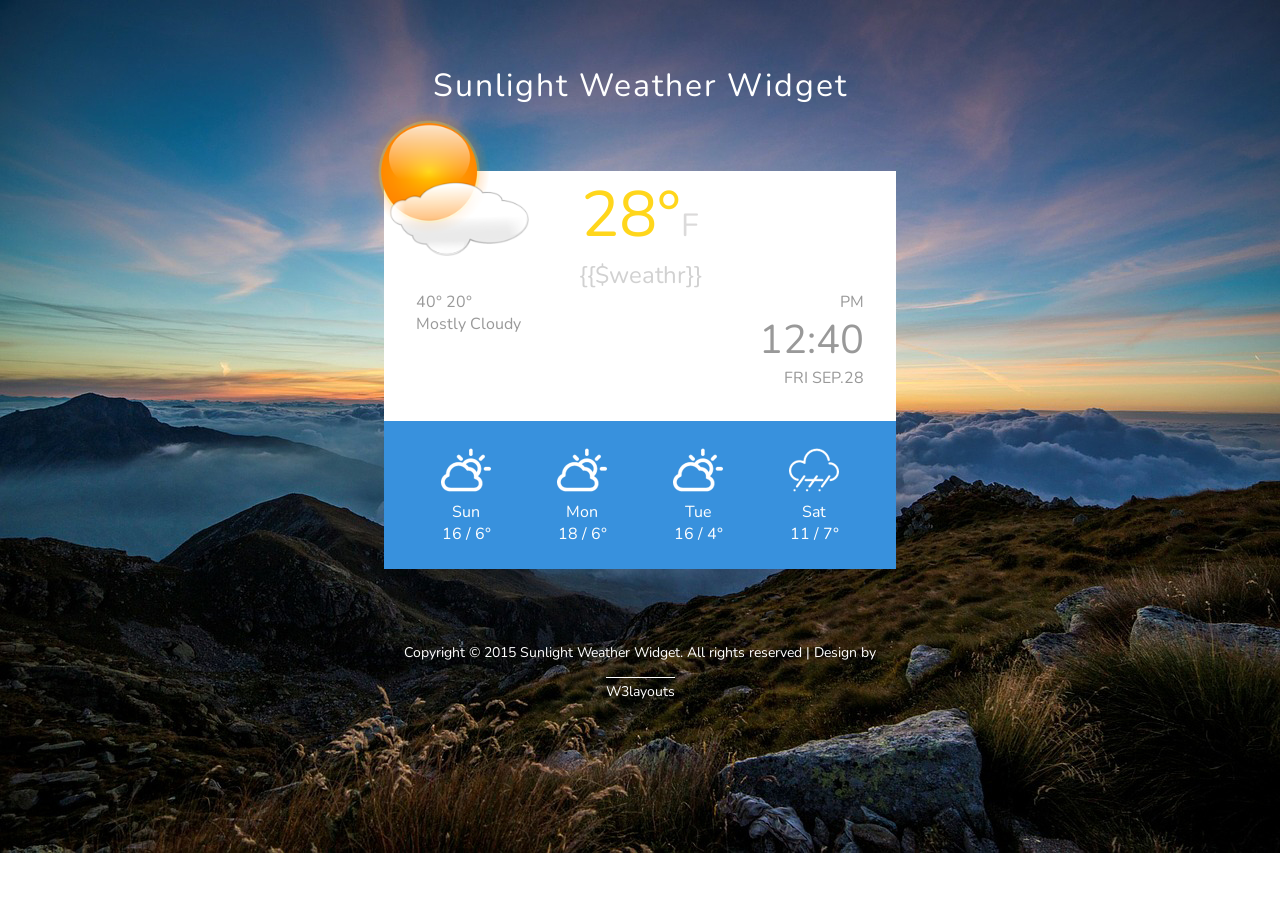
<file: WeatherManager/public/sunlight_weather_widget (1)/web/index.html>
<!--
Author: W3layouts
Author URL: http://w3layouts.com
License: Creative Commons Attribution 3.0 Unported
License URL: http://creativecommons.org/licenses/by/3.0/
-->
<!DOCTYPE html>
<html>
<head>
<title>Sunlight Weather Widget Flat Responsive Widget Template :: w3layouts</title>
<!-- for-mobile-apps -->
<meta name="viewport" content="width=device-width, initial-scale=1">
<meta http-equiv="Content-Type" content="text/html; charset=utf-8" />
<meta name="keywords" content="Sunlight Weather Widget Responsive web template, Bootstrap Web Templates, Flat Web Templates, Andriod Compatible web template,
Smartphone Compatible web template, free webdesigns for Nokia, Samsung, LG, SonyErricsson, Motorola web design" />
<script type="application/x-javascript"> addEventListener("load", function() { setTimeout(hideURLbar, 0); }, false);
		function hideURLbar(){ window.scrollTo(0,1); } </script>
<!-- //for-mobile-apps -->
<link href="css/style.css" rel="stylesheet" type="text/css" media="all" />
<link href='//fonts.googleapis.com/css?family=Nunito:400,300,700' rel='stylesheet' type='text/css'>
</head>
<body>
	<!-- main -->
		<div class="main">
			<h1>Sunlight Weather Widget</h1>
			<div class="main-grid1">
				<div class="main-grid1-pos">
					<span> </span>
				</div>
				<h2>28<sup class="degree">°</sup><span>F</span></h2>
				<p>{{$weathr}}</p>
				<div class="main-grid1-grids">
					<div class="main-grid1-grid-left">
						<p>40<sup class="degree">°</sup> 20<sup class="degree">°</sup></p>
						<h3>Mostly Cloudy</h3>
					</div>
					<div class="main-grid1-grid-right">
						<p>PM<span>12:40</span>FRI SEP.28</p>
					</div>
					<div class="clear"> </div>
				</div>
			</div>
			<div class="main-grid2">
				<div class="main-grid2-left">
					<img src="images/cloudy.png" alt=" " class="img-responsive" />
					<p>Sun <span>16 / 6<sup class="degree">°</sup></span></p>
				</div>
				<div class="main-grid2-left">
					<img src="images/cloudy.png" alt=" " class="img-responsive" />
					<p>Mon <span>18 / 6<sup class="degree">°</sup></span></p>
				</div>
				<div class="main-grid2-left">
					<img src="images/cloudy.png" alt=" " class="img-responsive" />
					<p>Tue <span>16 / 4<sup class="degree">°</sup></span></p>
				</div>
				<div class="main-grid2-left">
					<img src="images/2.png" alt=" " class="img-responsive" />
					<p>Sat <span>11 / 7<sup class="degree">°</sup></span></p>
				</div>
				<div class="clear"> </div>
			</div>
			<div class="footer">
				<p>Copyright © 2015 Sunlight Weather Widget. All rights reserved | Design by <a href="http://w3layouts.com">W3layouts</a></p>
			</div>
		</div>
</body>
</html>
</file>
<file: WeatherManager/public/sunlight_weather_widget (1)/web/css/style.css>
/*--
Author: W3layouts
Author URL: http://w3layouts.com
License: Creative Commons Attribution 3.0 Unported
License URL: http://creativecommons.org/licenses/by/3.0/
--*/
/* reset */
html,body,div,span,applet,object,iframe,h1,h2,h3,h4,h5,h6,p,blockquote,pre,a,abbr,acronym,address,big,cite,code,del,dfn,em,img,ins,kbd,q,s,samp,small,strike,strong,sub,sup,tt,var,b,u,i,dl,dt,dd,ol,nav ul,nav li,fieldset,form,label,legend,table,caption,tbody,tfoot,thead,tr,th,td,article,aside,canvas,details,embed,figure,figcaption,footer,header,hgroup,menu,nav,output,ruby,section,summary,time,mark,audio,video{margin:0;padding:0;border:0;font-size:100%;font:inherit;vertical-align:baseline;}
article, aside, details, figcaption, figure,footer, header, hgroup, menu, nav, section {display: block;}
ol,ul{list-style:none;margin:0px;padding:0px;}
blockquote,q{quotes:none;}
blockquote:before,blockquote:after,q:before,q:after{content:'';content:none;}
table{border-collapse:collapse;border-spacing:0;}
/* start editing from here */
a{text-decoration:none;}
.txt-rt{text-align:right;}/* text align right */
.txt-lt{text-align:left;}/* text align left */
.txt-center{text-align:center;}/* text align center */
.float-rt{float:right;}/* float right */
.float-lt{float:left;}/* float left */
.clear{clear:both;}/* clear float */
.pos-relative{position:relative;}/* Position Relative */
.pos-absolute{position:absolute;}/* Position Absolute */
.vertical-base{	vertical-align:baseline;}/* vertical align baseline */
.vertical-top{	vertical-align:top;}/* vertical align top */
nav.vertical ul li{	display:block;}/* vertical menu */
nav.horizontal ul li{	display: inline-block;}/* horizontal menu */
img{max-width:100%;}
/*end reset*/
body{
	background:url(../images/banner.jpg) no-repeat 0px 0px;
	background-size:cover;
	-webkit-background-size:cover;
	-moz-background-size:cover;
	-o-background-size:cover;
	-ms-background-size:cover;
	min-height:100%;
	font-family: 'Nunito', sans-serif;
}
/*-- main --*/
.main h1{
	text-transform:capitalize;
	font-size:2em;
	color:#fff;
	text-align:center;
	margin:0 0 2em;
	letter-spacing: 2px;
}
.main{
	padding:4em 0 3em;
	width:35%;
	margin:0 auto;
}
.main-grid1{
	position:relative;
	background:#fff;
}
.main-grid1-pos span{
	background:url(../images/1.png) no-repeat 0px 0px;
	display:block;
	height:181px;
	width:200px;
	position:absolute;
	top:-32%;
    left: -3%;
}
.main-grid1 h2{
	font-size: 4em;
    color: #FFD61C;
    margin: 0;
    text-align: center;
}
.main-grid1 h2 span{
	font-size: .5em;
    color: #DBDADA;
}
.main-grid1 p{
	margin: 0;
    color: #D1D1D1;
	font-size:1.5em;
	text-align: center;
}
.main-grid1-grid-left{
	float:left;
}
.main-grid1-grid-left p{
	font-size:1em;
	color:#999;
	margin:0;
	text-align: left;
}
.main-grid1-grid-left h3{
	color:#999;
	font-size:1em;
	margin:0;
	text-align: left;
}
.main-grid1-grid-right{
	float:right;
}
.main-grid1-grid-right p{
	color:#999;
	font-size:1em;
	margin:0;
	text-align: right;
}
.main-grid1-grid-right p span{	
	display:block;
	font-size:2.5em;
}
.main-grid1-grids {
    padding:0 2em 2em;
}
.main-grid2{
	padding:1.5em;
	background:#3891DD;
}
.main-grid2-left{
	float:left;
	width:25%;
	text-align:center;
}
.main-grid2-left p{
	color:#fff;
	font-size:1em;
	margin:0;
}
.main-grid2-left p span{
	display:block;
}
.footer{
	padding:4em 0 0;
	text-align:center;
}
.footer p{
	color:#fff;
	font-size:14px;
	margin:0;
	line-height:2.8em;
}
.footer p a{
	text-decoration:none;
	color:#fff;
	padding:.3em 0 0;
	border-top:1px solid #fff;
}
/*-----start-responsive-design------*/
@media (max-width:1440px){
	.main-grid1-pos span {
		background-size: 80%;
		top: -24%;
	}
}
@media (max-width:1280px){
	.main {
		width: 40%;
	}
}
@media (max-width:1024px){
	.main-grid1 h2 {
		font-size: 3em;
	}
	.main {
		width: 50%;
	}
}
@media (max-width: 768px){
	.main {
		width: 70%;
	}
}
@media (max-width: 667px){
	.main-grid1 p {
		font-size: 1.2em;
	}
}
@media (max-width: 640px){
	.footer {
		padding: 2em 0 0;
	}
}
@media (max-width:480px){
	.main {
		width: 90%;
	}
	.main-grid1-pos span {
		background-size: 67%;
		top: -27%;
	}
	.main-grid1 h2 {
		font-size: 2.7em;
	}
	.main-grid1-grid-right p span {
		font-size: 2em;
	}
	.main-grid1 p {
		font-size: 1em;
	}
}
@media (max-width:384px){
	.main h1 {
		font-size: 1.5em;
	}
}
@media (max-width:320px){
	.main-grid1-pos span {
		background-size: 95%;
		top: -18%;
		height: 100px;
		width: 100px;
	}
	.main-grid1-grid-left,.main-grid1-grid-right {
		float: none;
	}
	.main {
		padding: 2em 0 2em;
	}
	.main-grid1 h2 {
		font-size: 2em;
	}
	.main-grid2-left {
		width: 50%;
	}
	.footer {
		padding: 1em 0 0;
	}
	.footer p{
		font-size:13px;
	}
}
</file>
